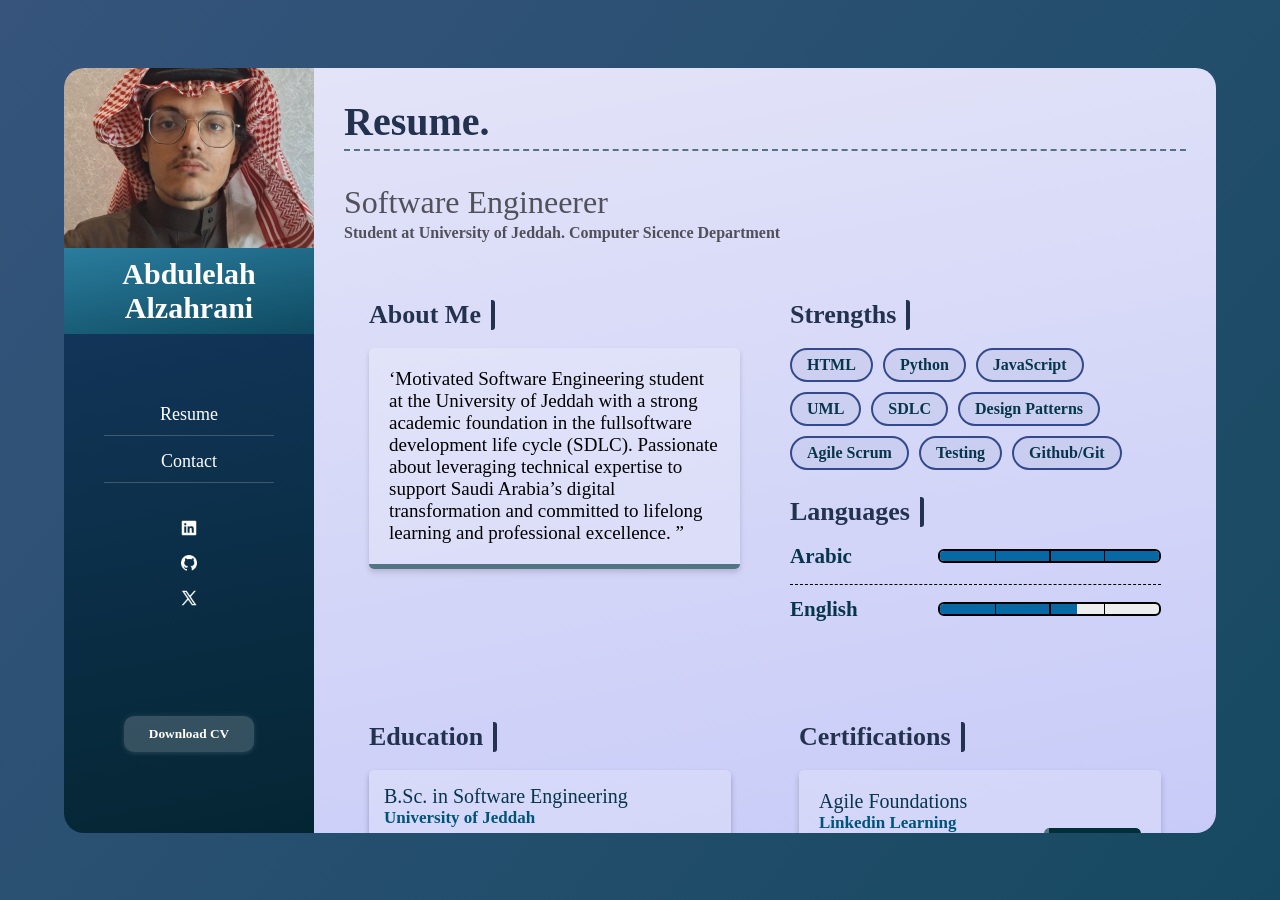
<file: index.html>
<html>
    <head>
        <meta charset = "UTF-8">
        <meta name="viewport" content="width=device-width, initial-scale=1.0">        <title>Resume</title>
        <link rel = "stylesheet" href = "Resume_style.css">
        <script>
            function showSection(SectionID){
                document.getElementById("resume_section").style.display = "none";
                document.getElementById("contact_section").style.display = "none";
                document.getElementById(SectionID).style.display = "block";
            }
        </script>
    </head>
    <body>
        <div class = "container" id="mainContainer">
            <div class = "side">
                <div class = "pfp">
                    <img src = "image.jpg">
                </div>
                <div class = "bio">
                    <div class = "name">
                        <h1 class = "nameA">Abdulelah Alzahrani</h1>
                    </div>
                    <ul class = "navi">
                        <li class = "first" onclick = "showSection('resume_section')">Resume</li>
                        <li onclick = "showSection('contact_section')">Contact</li>
                    </ul>
                    <ul class = "icons">
                        <li><a target="_blank" rel = "noopener" href = "https://www.linkedin.com/in/abdulelah-alzahrani-se/"><img src = "icons8-linkedin-30.png" width = "20" height = "20" class = "icon"><span class = "icon-text">Linkedin</span></a></li>
                        <li><a target="_blank" rel = "noopener" href = "https://github.com/Sal343112"><img src = "icons8-github-30.png" width = "20" height = "20" class = "icon"><span class = "icon-text">Github</span></a></li>
                        <li><a target="_blank" rel = "noopener" href = ""><img src = "icons8-x-30.png" width = "20" height = "20" class = "icon"><span class = "icon-text">X</span></a></li>
                    </ul>
                    <!--<a class = "contact" href="tel:+966501529306">+966 50 152 9306</a>-->
                    <!--<a class = "contact" href = "mailto:Abdulelah.zaharni1@gmail.com">Abdulelah.zaharni1@gmail.com</a>-->
                    <a class = "buttons" href="path/to/your/file.pdf" download>
                        <button type="button" class = "button">Download CV</button>
                    </a>
                </div>
            </div>
            <div class = "content">
                <div id = "resume_section">
                <div class = "heado">
                <h2>Resume.</h2>
                </div>
                <h1 class = "title">Software Engineerer</h1>
                <p class = "dec">Student at University of Jeddah. Computer Sicence Department</p>
                <div class = "resume">
                    <div class = "about_me">
                        <div class = "about_me_1">
                            <h1 class = "about_me_title">About Me</h1>
                            <div class = "message spec_hover"> 
                                <span>‘Motivated Software Engineering student at the University of Jeddah with a strong academic foundation in the fullsoftware development life cycle (SDLC). Passionate about leveraging technical expertise to support Saudi Arabia’s digital transformation and committed to lifelong learning and professional excellence. ”
                                </span>
                            </div>
                        </div>
                        <div class = "about_me_1 ">
                            <h1 class = "about_me_title">Strengths</h1>
                            <div class  = "skills_container"> 
                                <span class = "skill">HTML</span>
                                <span class = "skill">Python</span>
                                <span class = "skill">JavaScript</span>
                                <span class = "skill">UML</span>
                                <span class = "skill">SDLC</span>
                                <span class = "skill">Design Patterns</span>
                                <span class = "skill">Agile Scrum</span>
                                <span class = "skill">Testing</span>
                                <span class = "skill">Github/Git</span>
                            </div>
                            <h1 class = "about_me_title">Languages</h1>
                            <div class="languages">
                                <div class="language-row">
                                    <p class="language">Arabic</p>
                                    <div class="segment-bar" style="--level: 4;"></div>
                                </div>
                                <div class="language-row">
                                    <p class="language">English</p>
                                    <div class="segment-bar" style="--level: 2.5;"></div>
                                </div>
                            </div>
                        </div>
                    </div>
                    <div class = "education">
                        <h1 class = "about_me_title">Education</h1>
                        <div class ="education_spec spec_hover">
                            <div>
                                <P class = "education_name">B.Sc. in Software Engineering</P>
                                <p class = "education_place">University of Jeddah</p>
                                <p class = "education_info">Current GPA: 4.26 / 5.0</p>
                                <p class = "education_time"><span>2022</span><span>Present</span></p>
                            </div>
                        </div>
                        <div class ="education_spec spec_hover">
                            <div>
                            <P class = "education_name">HS. Natural Sience Diploma</P>
                            <p class = "education_place">Abdullah Al-Thaqafi High School</p>
                            <p class = "education_info">Graduated with a cumulative average of 96%</p>
                            <p class = "education_time"><span>2019</span><span>2022</span></p>
                            </div>
                        </div>
                    </div>
                    <div class = "cer">
                        <h1 class = "about_me_title">Certifications</h1>
                        <div class ="cer_spec spec_hover">
                            <div class = "cer_details">
                                <P class = "education_name">Agile Foundations</P>
                                <p class = "education_place">Linkedin Learning</p>
                                <p class = "education_info"> Focused on Agile principles and software development frameworks.</p>
                            </div>
                            <div class = "cer_img">
                                <img src = "a.png">
                            </div>
                        </div>
                        <div class ="cer_spec spec_hover">
                            <div class = "cer_details">
                                <P class = "education_name">Getting Started With Python</P>
                                <p class = "education_place">University of Michigan through Coursera</p>
                                <p class = "education_info">Focused on the basic practices of the programming language Python</p>
                            </div>
                            <div class = "cer_img">
                                <img src = "p.png">
                            </div>
                        </div>
                    </div>
                    <div class = "projects">
                        <h1 class = "about_me_title">Projects</h1>
                        <div class ="project_spec">
                            <div class = "project_details spec_hover">
                                <div>
                                <P class = "education_name">Android Application Development</P>
                                <p class = "education_place">University Project</p>
                                <p class = "pro_info">• Developed a native Android application using XML and Java/Kotlin principles.</p>
                                <p class = "pro_info">• Managed the development lifecycle using Agile Scrum methodology, dividing the project into 4 focused sprints.</p>
                                <p class = "pro_info">• Utilized Git for version control and collaborative code management.</p>
                                </div>
                            </div>
                        </div>
                    </div>
                </div>
                </div>
                <div id = "contact_section" style = "display:none;">
                <div class = "heado">
                <h2>Contact.</h2>
                </div>
                    <div class = "contact">
                        <div>
                        <h1 class = "about_me_title">Contact Info</h1>
                        <div class = "contact_info">
                            <div class = "contact_spec spec_hover"> 
                                <img src = "emailb.png" class = "phone_ico">
                                <p>Abdulelah.zaharni1@gmail.com</p>
                            </div>
                            <div class = "contact_spec spec_hover"> 
                                <img src = "phoneb.png" class = "phone_ico">
                                <p>966+ 50 152 9306</p>
                            </div>
                            <div class = "contact_spec spec_hover"> 
                                <img src = "locationb.png" class = "phone_ico">
                                <p>Jeddah, Suadi Arabia</p>
                            </div>
                        </div>
                        </div>
                        <div class="form">
                            <h1 class="about_me_title">Message Me</h1>
                            <form class="input_contact">
                                <div class="inputs">
                                    <div class="field">
                                        <label>Name</label>
                                        <input type="text" name="name" class="input" placeholder="Your Name">
                                    </div>
                                    <div class="field">
                                        <label>Email</label>
                                        <input type="email" name="email" class="input" placeholder="Your Email">
                                    </div>
                                    <div class="field">
                                        <label>Subject</label>
                                        <input type="text" name="subject" class="input" placeholder="Subject">
                                    </div>
                                </div>
                                <div class="textarea_container">
                                    <div>
                                        <label>Message</label>
                                    </div>
                                    <textarea name="message" class="input input_message" placeholder="Write something..."></textarea>
                                </div>
                                <div class = "submit_button">
                                    <input type = "submit">
                                </div>
                            </form>
                        </div>
                    </div>
                </div>
            </div>
        </div>
    </body>
</html>
</file>
<file: Resume_style.css>
/* ===== GLOBAL ===== */
* {
    box-sizing: border-box;
}

body {
    margin: 0;
    background-color: rgb(15, 74, 97);
    background: linear-gradient(129deg,rgb(54, 84, 124) 0%, rgb(22, 73, 97) 100%);
    font-family: "Times New Roman", Arial, Verdana, sans-serif;
    display: flex;
    justify-content: center;
    align-items: center;
}

/* ===== MAIN CONTAINER ===== */
.container {
    display: flex;
    width: 90%;
    max-width: 2200px;
    min-height: 65vh;
    height:85vh;
    border-radius: 20px;
    overflow: hidden;
}

/* ===== SIDEBAR SECTION===== */
.side {
    width: 250px; /* fixed instead of % */
    background-color: rgba(19, 31, 53, 0.774);
    background: linear-gradient(169deg,rgb(24, 60, 107) 0%, rgb(4, 38, 51) 100%);
    display: flex;
    flex-direction: column;
    text-align: center;
}

/* ===== PROFILE IMAGE ===== */
.pfp {
    width: 100%;
    height: 20vh;        /* grows with screen height */
    max-height: 220px;   /* never exceeds this */
    min-height: 180px;
    overflow: hidden;
}

.pfp img {
    width: 100%;
    height: 100%;
    object-fit: cover;
}

/* ===== BIO SECTION ===== */
.bio {
    display: flex;
    flex-direction: column;
    flex: 1;
    padding-bottom: 20px;
}

/* ===== NAME SECTION===== */
.name {
    background-color: rgb(6, 116, 136);
    background: linear-gradient(169deg,rgb(42, 125, 158) 0%, rgba(15, 74, 97) 100%);
    padding: 1vh 2vh;
}

.nameA {
    color: white;
    margin: 0;
    font-size: 30px;
}

/* ===== NAVIGATION SECTION===== */
.navi {
    list-style-type: none;
    padding: 0 40px;
    margin-top: 70px;
    margin-bottom: 20px;
    color: white;
    font-size: 18px;
}

.navi li {
    border-bottom: 1px solid rgba(255, 255, 255, 0.2);
    margin-bottom: 15px;
    padding-bottom: 10px;
    transition: all 0.2s ease;
}

.navi li:hover {
    padding-bottom: 25px;
    cursor: pointer;
}

/* ===== ICONS SECTION ===== */
.icons {
    list-style-type: none;
    padding: 0;
    margin: 0;
    display: flex;
    flex-direction: column;
    gap: 15px;
    margin-bottom:5vh;
}

.icons li a{
    display: flex;
    justify-content: center;
    align-items: center;
    cursor: pointer;
    color: white;
    text-decoration: none;
}

.icon {
    transition: transform 0.5s ease;
}

.icon-text {
    max-width: 0;
    overflow: hidden;
    white-space: nowrap;
    opacity: 0;
    transition: all 0.5s ease;
}

.icons li a:hover .icon-text {
    max-width: 120px;
    opacity: 1;
    margin-left: 10px;
}

.icons li a:hover .icon {
    transform: translateX(-2px);
}

/* ===== BUTTON SECTION===== */
.button {
    align-self: center;
    border-radius: 10px;
    background-color:rgba(255, 255, 255, 0.185);
    box-shadow: 0px 0px 6px rgba(255, 255, 255, 0.1), 0 2px 4px rgba(255, 255, 255, 0.06);
    border:none;
    padding: 10px 25px;
    color: white;
    font-family:Georgia ;
    transition: all 0.3s ease;
    font-weight:bolder;
}
.buttons{
    margin-bottom:auto;
    margin-top:7vh;
}

.button:hover {
    background-color: rgba(187, 227, 245, 0.986);
    color:rgb(22, 73, 94);
    cursor: pointer;
}

/* ===== MAIN CONTENT SECTION ===== */
.content {
    flex: 1;
    background-color: rgb(253, 254, 255);
    background: linear-gradient(169deg,rgb(227, 228, 248) 0%, rgb(200, 203, 248) 100%);
    padding: 30px;
    overflow-y: auto;
}

.content h2 {
    margin-top: 0;
    border-bottom: 2px dashed rgb(81, 117, 131);
    padding-right: 14px;
    padding-bottom:4px;
    color: rgb(35, 50, 78);
    font-size:40px;
}

.resume{
    display:grid;
    grid-template-columns: 1fr 1fr;
    grid-template-rows: auto auto auto auto; 
    grid-gap:2vh;
}

.content .title{
    padding:0;
    color:rgba(0, 0, 0, 0.641);
    margin:0;
    font-weight:lighter;
}

.content .dec{
    margin-top:3px;
    padding:0;
    color:rgba(0, 0, 0, 0.641);
    font-weight:bold;
}

/* ===== SCROLL BAR SECTION ===== */
.content::-webkit-scrollbar {
    width: 12px;
}
.content::-webkit-scrollbar-track {
    background: transparent; 
}
.content::-webkit-scrollbar-thumb {
    border-radius: 5px;
   background: rgb(15, 74, 97);
    background: linear-gradient(180deg,rgb(15, 74, 97) 0%, rgbargb(15, 74, 97) 100%);
    border-left: 3px solid transparent;
    border-right: 3px solid transparent;
    background-clip: padding-box; 
}
.content::-webkit-scrollbar-thumb:hover {
    background-color: rgb(81, 117, 131);
}

/* ===== ABOUT ME SECTION ===== */
.about_me{
    grid-column:1/3;
    grid-row:1/2;
    display:flex;
    flex-direction:row;
    width:100%;
}

.about_me_title{
    font-size:26px;
    color: rgb(35, 50, 78);
    border-right: 4px solid rgb(35, 50, 78);
    width: fit-content;
    border-radius: 3px;
    padding-right:10px;
}

.about_me .about_me_1{
    width:50%;
    padding:25px;
}

.message{
    background-color:rgba(255, 255, 255, 0.185);
    box-shadow: 0 4px 6px rgba(0, 0, 0, 0.1), 0 2px 4px rgba(0, 0, 0, 0.06);
    border-bottom:5px solid rgb(81, 117, 131);
    border-radius: 5px;
    padding-bottom: 15px;
    width: 100%;
    padding:20px;
}

.message span {
    font-family: inherit;
    padding:0;
    margin:0;
    font-size:19px;
}

/* ===== SKILLS SECTION ===== */
.skills_container {
    display: flex;
    flex-wrap: wrap;
    gap: 10px;    
    margin-bottom:3vh;   
}

.skill {
    display: inline-block; 
    font-size: 16px;       
    color: rgb(7, 53, 75);
    font-weight:bold;
    border: 2px solid rgba(9, 36, 110, 0.781); 
    border-radius: 20px;   
    padding: 6px 15px;     
    background-color: rgba(10, 53, 102, 0.05); 
    transition: all 0.3s ease;
    cursor: default;
}

.skill:hover {
    background-color: rgb(10, 53, 102);
    color: white;
}


/* ===== LANGUAGE SECTION ===== */
.language-row {
    display: flex;
    justify-content: space-between;
    align-items: center;
    width: 100%; /* Your preferred width */
    padding-bottom: 18px 0;
    margin-bottom: 15px;
}

.language-row + .language-row {
    padding-top:12px;
    border-top: 1px dashed black; 
}

.language {
    font-size: 21px;
    font-weight: bold;
    color: rgb(7, 53, 75);
    margin: 0;
}

.segment-bar {
    width: 60%;
    height: 14px;
    background-color: #eee; 
    position: relative;
    border: 2px solid black; /* Added black border */
    border-radius: 6px;      /* Changed radius to 5px */
    overflow: hidden;        /* Keeps the fill inside the border radius */
}

.segment-bar::before {
    content: "";
    position: absolute;
    left: 0;
    top: 0;
    height: 100%;
    /* Width based on 4 quarters (level 1-4) */
    width: calc(var(--level) * 25%);
    background: rgb(6, 104, 165); /* Your Teal color */
    
    /* Ensure the fill stays BEHIND the black lines of the parent */
    z-index: 1; 
}

.segment-bar::after {
    content: "";
    position: absolute;
    top: 0;
    left: 0;
    width: 100%;
    height: 100%;
    z-index: 2; /* Ensures lines stay above the teal fill */
    background-image: linear-gradient(90deg, 
        transparent 24.9%, black 24.9%, black 25.5%, transparent 25.5%,
        transparent 49.9%, black 49.9%, black 50.5%, transparent 50.5%,
        transparent 74.9%, black 74.9%, black 75.5%, transparent 75.5%
    );
}

/* ===== EDUCATION SECTION ===== */
.education{
    grid-column: 1 / 2;
    grid-row: 2 / 3;
    padding:25px;
}

.education_spec{
    height:fit-content;
    background-color:rgba(255, 255, 255, 0.185);
    box-shadow: 0 4px 6px rgba(0, 0, 0, 0.2), 0 2px 4px rgba(0, 0, 0, 0.06);
    border-bottom:5px solid rgb(81, 117, 131);
    border-radius: 5px;
    width: 100%;
    padding:20px;
    padding:15px;
}

.education_spec + .education_spec{
    margin-top:20px;
}

.education_name{
    font-size:20px;
    color:rgb(7, 53, 75);
    padding:0;
    margin:0;
}

.education_place{
    font-size:17px;
    font-weight:bold;
    color:rgb(0, 84, 121);
    margin:0;
    padding:0;
}

.education-info{
    color:rgb(7, 53, 75);
}

.education_time{
    display:flex;
    width:100%;
    justify-content: space-between;
    border-bottom:2px dashed rgb(7, 53, 75);
    border-radius:2px;
    padding-bottom:3px;
    font-weight:bold;
    color:rgb(7, 53, 75);
    font-size:18px;
}

/* ===== CERTIFICATIONS SECTION ===== */
.cer{
    grid-column:2/3;
    grid-row:2/3;
    padding:25px;

}

.cer_spec {
    display: flex;
    align-items: center;
    height: fit-content;
    background-color:rgba(255, 255, 255, 0.185);
    border-bottom: 5px solid rgb(81, 117, 131);
    border-radius: 5px;
    box-shadow: 0 4px 6px rgba(0, 0, 0, 0.2);
    padding: 20px; 
    padding-bottom:15px;
}

.cer_details {
    flex: 7;
}

.cer_img {
    flex: 3;
    display: flex;
    overflow:hidden;
    border-radius:5px;
}

.cer_img img {
    width: 100%;
    height: auto;    
    max-width: 150px;
    border-radius:5px;
    border-left:5px solid rgb(81, 117, 131);
}

/* ===== PROJECTS SECTION ===== */
.projects{
    grid-column:1/3;
    grid-row:3/4;
    padding:25px;
}

.project_spec{
    align-items: center;
    display:flex;
    width:100%;
}

.project_details{
    flex: 0 0 33.33%; 
    max-width: 33.33%;
    box-sizing: border-box;
    box-shadow: 0 4px 6px rgba(0, 0, 0, 0.2);
    height: fit-content;
    background-color:rgba(255, 255, 255, 0.185);
    border-left: 5px solid rgb(81, 117, 131);
    border-radius: 5px;
    padding:20px;
    padding-bottom:20px;
}

.cer_spec + .cer_spec{
    margin-top:25px;
}

.spec_hover{
    transition: all 0.3s ease;
}
.spec_hover:hover{
    padding:25px;
    transition: all 0.3s ease;

}

/* ===== CONTACT SECTION ===== */
.contact{
    display:flex;
    width:100%;
    gap:5vh;
}

.contact_info{
    display:grid;
    grid-template-rows: auto auto auto;
    grid-template-columns: auto;
    grid-gap:2vh;
    width:100%;
}

.contact_spec{
    background-color:rgba(255, 255, 255, 0.185);
    box-shadow: 0 4px 6px rgba(0, 0, 0, 0.1), 0 2px 4px rgba(0, 0, 0, 0.06);
    border-left:5px solid rgb(81, 117, 131);
    border-radius: 5px;
    padding-bottom: 15px;
    padding:20px;
    padding-bottom:15px;
    text-align:center;
    align-items: center;
    min-width:0;

}

.phone_ico{
    width:40px;
    height:40px;
    padding:0;
    margin-top:10px;
    color:rgb(81, 117, 131);
}

.phone_ico + p{
    font-weight:bold;
    font-size:22px;
    margin:2vh;
    color:rgb(7, 53, 75);
    word-break: break-word;
}

/* ===== MESSAGE SECTION ===== */
.form{
    width:60%;
}

.input_contact {
    display: grid;
    grid-template-rows: 1fr 1fr;
    gap: 30px; /* Space between columns */
    width:95%;
    align-items: stretch; /* Forces both columns to be equal height */
}

.inputs {
    display: flex;
    flex-direction: column;
    gap: 20px; /* Space between the name, email, and subject fields */
}

.field{
    display: flex;
    flex-direction: row;
    align-items:center;
    gap:5px;
}
label {
    font-size: 22px;
    color:rgb(7, 53, 75);
    margin-bottom: 5px;
    font-weight: bold;
    min-width:100px;
    border-left:5px solid rgb(81, 117, 131);
    border-radius:5px;
    padding-left:10px;
    height:fit-content;
}

.input {
    box-shadow: 0 0px 8px rgba(0, 0, 0, 0.2);
    border-radius: 5px;
    padding: 10px;
    background-color: transparent;
    border: 1px solid rgba(0, 0, 0, 0.253);
    box-sizing: border-box;
}

.field input{
    box-shadow: 0 0px 8px rgba(0, 0, 0, 0.2);
    border-radius: 5px;
    width: 100%;
    padding: 10px;
    background-color: transparent;
    border: 1px solid rgba(0, 0, 0, 0.253);
    box-sizing: border-box;
    height:4vh;
}

.input::placeholder{
    color:black;
    opacity:80%;
    font-family:parent;
    font-size:17px;
}

.textarea_container {
    display: flex;
    gap:5px;
}

.textarea_container div{
    padding-top:8px;
    min-width:100px;
}
.input_message {
    flex-grow: 1; /* Stretches textarea to fill vertical space */
    resize: none; /* Prevents user from manually resizing and breaking your layout */
}

.submit_button{
    display:flex;
}
.submit_button input{
    box-shadow: 0 0px 10px rgba(0, 0, 0, 0.3);
    border-radius: 15px;
    width: 110px;
    background-color: transparent;;
    border: 1px solid rgba(0, 0, 0, 0.253);
    box-sizing: border-box; /* Important so padding doesn't break width */
    height:3.5vh;
    margin-top:3vh;
    font-family:parent;
    font-size:17px;
    font-weight:bold;
    transition: all 0.3s ease;
    color:rgb(7, 53, 75);
    border:none;
    margin-left:auto;
    margin-right:2vh;
}

.submit_button input:hover {
    background-color: rgb(7, 53, 75);
    color:rgb(255, 255, 255);
    cursor: pointer;
}

.menu-btn {
    display: none;
}
/* ===== RESPONSIVE DESIGN ===== */
@media (max-width: 1084px) {
    
#content-section{
    border-radius:30px;
}

.contact{
    display:flex;
    height:100%;
    gap:5vh;
}

.content{
    overflow-y:auto;
}
    .container {
    display: block;
    width: 100%;
    min-height: 65vh;
    height:100vh;
    border-radius: 0;
    overflow: hidden;
    overflow-y: auto;
    }
        .container::-webkit-scrollbar {
    width: 0px;
}
    .side {
    width: 100%; /* fixed instead of % */
    background-color: rgba(19, 31, 53, 0.774);
    background: linear-gradient(169deg,rgb(24, 60, 107) 0%, rgb(4, 38, 51) 100%);
    display: flex;
    flex-direction: row;
    text-align: center;
    height:200px;
    overflow:hidden;
    }
        .side.active {
        left: 0; /* slide in */
    }

    .bio{
        display:grid;
        grid-template-rows: 1fr 1fr;
        grid-template-columns: auto auto;
        padding:0;
    }

    .name{
        grid-row:1/2;
        grid-column:1/3;
    }

    .bio .navi{
        grid-column:1/2;
        grid-row:2/3;
        display:flex;
        padding:40px;
        margin:0;
        align-items:center;
        width:100%;
        justify-content: center;
        padding-left:15px;
    }

    .navi li{
        border:none;
        padding:0;
        margin:0;
    }

    .bio .navi li + li{
        border-left: 1px solid rgba(255, 255, 255, 0.2);
        padding-left:20px;
        margin-left:20px;
    }

    .navi .first:hover {
    padding:0;
    margin-right: 10px;
    cursor: pointer;
}
    .navi .first + li:hover {
    padding:0;
    padding-left: 30px;
    cursor: pointer;
}


    .bio .icons{
        grid-row:2/3;
        grid-column:2/3;
        height:84%;
        align-items:center;
        justify-content: center;
        width:20vh;
        margin-top:10px;
        margin-left:auto;
        flex-shrink: 1;
    }

    .pfp{
        width:25%;
        height:100%;
    }

    .heado{
        display:flex;
        gap:2vh;
        align-items:center;
    }

    .heado h2{
        width:100%;
    }

  

}

@media (max-width: 700px){
        .side {
    width: 100%; /* fixed instead of % */
    background-color: rgba(19, 31, 53, 0.774);
    background: linear-gradient(169deg,rgb(24, 60, 107) 0%, rgb(4, 38, 51) 100%);
    display: flex;
    flex-direction: row;
    text-align: center;
    height:200px;
    overflow:hidden;
    }
        .side.active {
        left: 0; /* slide in */
    }

    .bio{
        display:grid;
        grid-template-rows: 1fr 1fr;
        grid-template-columns: auto auto;
        padding:0;
    }

    .name{
        grid-row:1/2;
        grid-column:1/3;
    }

    .bio .navi{
        grid-column:1/2;
        grid-row:2/3;
        display:flex;
        padding:40px;
        margin:0;
        align-items:center;
        width:250px;;
        justify-content: center;
        flex-shrink:1;
    }

    .navi li{
        border:none;
        padding:0;
        margin:0;
    }

    .bio .navi li + li{
        border-left: 1px solid rgba(255, 255, 255, 0.2);
        padding-left:20px;
        margin-left:20px;
    }

    .navi .first:hover {
    padding:0;
    margin-right: 10px;
    cursor: pointer;
}
    .navi .first + li:hover {
    padding:0;
    padding-left: 30px;
    cursor: pointer;
}


    .bio .icons{
        grid-row:2/3;
        grid-column:2/3;
        height:84%;
        align-items:center;
        justify-content: center;
        width:20vh;
        padding:0;
        margin-left:auto;
        flex-shrink: 1;
    }

    .pfp{
        width:25%;
        height:100%;
    }

    .heado{
        display:flex;
        gap:2vh;
        align-items:center;
    }

    .heado h2{
        width:100%;
    }



    .container {
    display: block;
    width: 100%;
    min-height: 65vh;
    height:100vh;
    border-radius: 0;
    overflow: hidden;
    overflow-y: auto;
    }
        .container::-webkit-scrollbar {
    width: 0px;
}

    .resume{
    display:grid;
    grid-template-columns: auto;
    grid-template-rows: auto auto auto auto; 
    grid-gap:2vh;
}

.about_me{
    grid-column:1/3;
    grid-row:1/2;
    display:flex;
    flex-direction:column;
    width:100%;
}
.about_me .about_me_1{
    width:100%;
    padding:25px;
}
.education{
    grid-column: 1 / 3;
    grid-row: 2 / 3;
    padding:25px;
}
.cer{
    grid-column:1/3;
    grid-row:3/4;
    padding:25px;
}
.projects{
    grid-column:1/3;
    grid-row:4/5;
    padding:25px;
}

.project_spec{
    align-items: center;
    display:flex;
    width:100%;
}

.project_details{
    flex: 0 0 100%; 
    max-width: 100%;
    box-sizing: border-box;
    box-shadow: 0 4px 6px rgba(0, 0, 0, 0.2);
    height: fit-content;
    background-color:rgba(255, 255, 255, 0.185);
    border-left: 5px solid rgb(81, 117, 131);
    border-radius: 5px;
    padding:20px;
    padding-bottom:20px;
}
.contact{
    display:block;
    width:100%;
    gap:5vh;
}

.form{
    width:100%;
}


}
</file>
